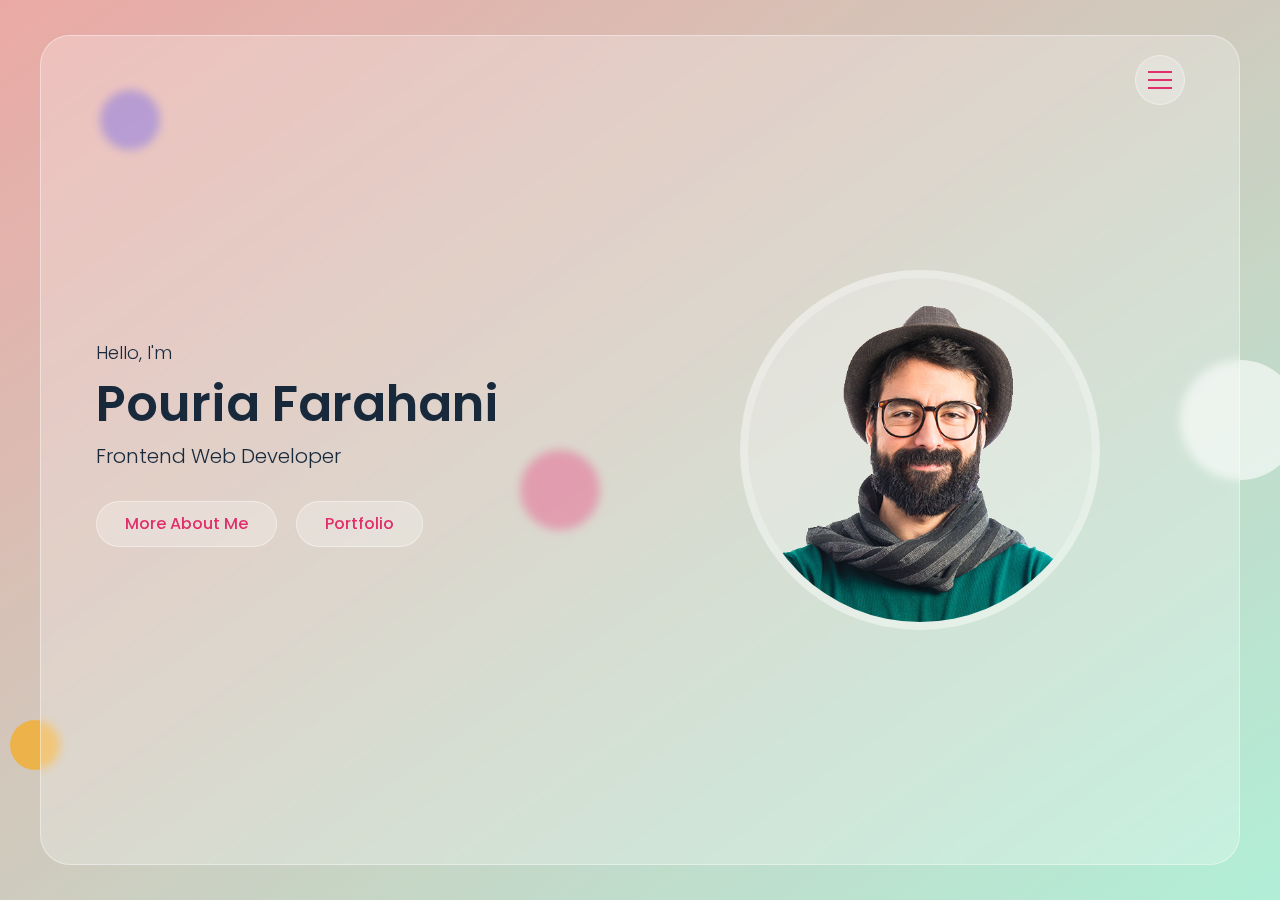
<file: cv/index.html>
<!DOCTYPE html>
<html lang="en">

<head>
    <meta charset="UTF-8">
    <meta http-equiv="X-UA-Compatible" content="IE=edge">
    <meta name="viewport" content="width=device-width, initial-scale=1.0">
    <link rel="stylesheet" href="asset/fontello-80cb3458/css/close.css">
    <link rel="stylesheet" href="asset/master.css">
    <title>CV POURIA FARAHANI</title>
</head>

<body>

    <!-- pageloaderstart -->
    <div class="pageloader">
        <div></div>
        <div></div>
        <div></div>
    </div>
    <!-- pageloaderend -->

    <!-- background circle start -->
    <div class="bg-circles">
        <div class="circle-1"></div>
        <div class="circle-2"></div>
        <div class="circle-3"></div>
        <div class="circle-4"></div>    
    </div>
    <!-- background circle end -->

    <!-- overlay start -->
    <div class="overlay">

    </div>
    <!-- overlay end -->

    <!--main start-->
    <div class="main hidden">
        <!-- headerstart -->
        <header class="header">
            <div class="container">
                <div class="row flex-end">
                    <button type="button" class="nav-toggler">
                        <span></span>
                    </button>
                    <nav class="nav">
                        <div class="nav-inner">
                            <ul>
                                <li><a href="#Home" class="nav-item link-item">Home</a></li>
                                <li><a href="#About" class="nav-item link-item">About</a></li>
                                <li><a href="#Portfolio" class="nav-item link-item">Portfolio</a></li>
                                <li><a href="#Contact" class="nav-item link-item">Contact</a></li>
                            </ul>
                        </div>
                    </nav>
                </div>
            </div>
        </header>
        <!-- headerend -->
        <!--home section start-->
        <section class="home-section align-item-center" id="Home">
            <div class="container">
                <div class="row align-item-center">
                    <div class="home-text">
                        <p>Hello, I'm</p>
                        <h1>pouria farahani </h1>
                        <h2>frontend web developer</h2>
                        <a href="#About" class="btn link-item">more about me</a>
                        <a href="#Portfolio" class="btn link-item">portfolio</a>
                    </div>
                    <div class="home-img">
                        <div class="img-box">
                            <img src="img/profile-img.png" alt="profile-img">
                        </div>
                    </div>
                </div>
            </div>
        </section>
        <!--home section end-->
        <!--about section start-->
        <section class="about-section sec-padding" id="About">
            <div class="container">
                <div class="row">
                    <div class="section-title">
                        <h2>about me</h2>
                    </div>
                </div>
                <div class="row">
                    <div class="about-img">
                        <div class="img-box">
                            <img src="img/about-img.png" alt="about img">
                        </div>
                    </div>
                    <div class="about-text">
                        <p>Lorem, ipsum dolor sit amet consectetur adipisicing elit. Quaerat, necessitatibus porro?
                            Explicabo quod ducimus laudantium, sint nesciunt maxime doloribus voluptatem qui magnam
                            mollitia aut unde non exercitationem! Cupiditate architecto illo nobis laboriosam ducimus
                            assumenda alias itaque, laudantium beatae molestiae delectus. Illum ea temporibus quas, unde
                            molestias nobis harum reprehenderit laboriosam!</p>
                        <h3>skills</h3>
                        <div class="skills">
                            <div class="skill-item">html</div>
                            <div class="skill-item">css</div>
                            <div class="skill-item">javascript</div>
                            <div class="skill-item">bootstrap</div>
                            <div class="skill-item">php</div>
                            <div class="skill-item">java</div>
                            <div class="skill-item">python</div>
                            <div class="skill-item">wordpress</div>
                            <div class="skill-item">c</div>
                            <div class="skill-item">c++</div>
                        </div>
                        <div class="about-tabs">
                            <button type="button" class="tab-item active" data-target="#education">education</button>
                            <button type="button" class="tab-item" data-target="#experience">experience</button>
                        </div>

                        <!-- eduction start -->
                        <div class="tab-content active" id="education">
                            <div class="timeline">
                                <div class="timeline-item">
                                    <span class="date"> 2013 - 2016</span>
                                    <h4>bachlore of technology - <span> todfod university </span></h4>
                                    <p>Lorem ipsum dolor sit amet consectetur adipisicing elit. Ducimus omnis iusto est
                                        eum dolorum id.</p>
                                </div>
                                <div class="timeline-item">
                                    <span class="date"> 2013 - 2016</span>
                                    <h4>bachlore of technology - <span> todfod university </span></h4>
                                    <p>Lorem ipsum dolor sit amet consectetur adipisicing elit. Ducimus omnis iusto est
                                        eum dolorum id.</p>
                                </div>
                                <div class="timeline-item">
                                    <span class="date"> 2013 - 2016</span>
                                    <h4>bachlore of technology - <span> todfod university </span></h4>
                                    <p>Lorem ipsum dolor sit amet consectetur adipisicing elit. Ducimus omnis iusto est
                                        eum dolorum id.</p>
                                </div>
                            </div>
                        </div>
                        <!-- education end -->
                        <!-- experience start -->
                        <div class="tab-content" id="experience">
                            <div class="timeline">
                                <div class="timeline-item">
                                    <span class="date"> 2013 - 2016</span>
                                    <h4>web developer - <span>the webshala</span></h4>
                                    <p>Lorem ipsum dolor sit amet consectetur adipisicing elit. Magnam facere at ex
                                        architecto tempore et!</p>
                                </div>
                                <div class="timeline-item">
                                    <span class="date"> 2013 - 2016</span>
                                    <h4>web developer - <span>the webshala</span></h4>
                                    <p>Lorem ipsum dolor sit amet consectetur adipisicing elit. Magnam facere at ex
                                        architecto tempore et!</p>
                                </div>
                                <div class="timeline-item">
                                    <span class="date"> 2013 - 2016</span>
                                    <h4>web developer - <span>the webshala</span></h4>
                                    <p>Lorem ipsum dolor sit amet consectetur adipisicing elit. Magnam facere at ex
                                        architecto tempore et!</p>
                                </div>
                            </div>
                        </div>
                        <!-- experience end -->

                        <a href="cv.pdf" target="_blank" class="btn">Download Cv</a>
                        <a href="#Contact" class="btn link-item">Contact Me</a>

                    </div>
                </div>
            </div>
        </section>
        <!--about section end-->
        <!-- portfolio section start -->
        <section class="portfolio-section sec-padding" id="Portfolio">
            <div class="container">
                <div class="row">
                    <div class="section-title">
                        <h2>recent work</h2>
                    </div>
                </div>
                <div class="row">
                    <!-- portfolio item start -->
                    <div class="portfolio-item">
                        <div class="portfolio-item-thumbnail">
                            <img src="img/portfolio/1.jpg" alt="portfoli item thumb">
                        </div>
                        <h3 class="portfolio-item-title">education course website</h3>
                        <button type="button" class="btn view-project-btn">view project</button>
                        <div class="portfolio-item-details">
                            <div class="description">
                                <p>Lorem ipsum dolor sit amet consectetur, adipisicing elit. Officiis maiores illo ex
                                    itaque quae illum voluptatum distinctio accusamus laborum nostrum delectus velit
                                    aliquam possimus, fugiat iste, repellendus provident maxime autem? Illo eveniet
                                    voluptatem dolorum earum quas molestiae delectus doloremque ullam?</p>
                            </div>
                            <div class="general-info">
                                <ul>
                                    <li>Created - <span>4 Dec 2020</span></li>
                                    <li>technologies used - <span>Html , Css </span></li>
                                    <li>Role - <span>Frontend</span></li>
                                    <li>view online - <span><a href="#" target="">www.domain.com</a></span></li>
                                </ul>
                            </div>
                        </div>
                    </div>
                    <!-- portfoliitemend -->
                    <!-- portfolio item start -->
                    <div class="portfolio-item">
                        <div class="portfolio-item-thumbnail">
                            <img src="img/portfolio/2.jpg" alt="portfoli item thumb">
                        </div>
                        <h3 class="portfolio-item-title">personal portfolio website</h3>
                        <button type="button" class="btn view-project-btn">view project</button>
                        <div class="portfolio-item-details">
                            <div class="description">
                                <p>Lorem ipsum dolor sit amet consectetur, adipisicing elit. Officiis maiores illo ex
                                    itaque quae illum voluptatum distinctio accusamus laborum nostrum delectus velit
                                    aliquam possimus, fugiat iste, repellendus provident maxime autem? Illo eveniet
                                    voluptatem dolorum earum quas molestiae delectus doloremque ullam?</p>
                            </div>
                            <div class="general-info">
                                <ul>
                                    <li>Created - <span>4 Dec 2020</span></li>
                                    <li>technologies used - <span>bootstrap 5</span></li>
                                    <li>Role - <span>Frontend</span></li>
                                    <li>view online - <span><a href="#" target="">www.domain.com</a></span></li>
                                </ul>
                            </div>
                        </div>
                    </div>
                    <!-- portfoliitemend -->
                    <!-- portfolio item start -->
                    <div class="portfolio-item">
                        <div class="portfolio-item-thumbnail">
                            <img src="img/portfolio/3.jpg" alt="portfoli item thumb">
                        </div>
                        <h3 class="portfolio-item-title">app Landing page</h3>
                        <button type="button" class="btn view-project-btn">view project</button>
                        <div class="portfolio-item-details">
                            <div class="description">
                                <p>Lorem ipsum dolor sit amet consectetur, adipisicing elit. Officiis maiores illo ex
                                    itaque quae illum voluptatum distinctio accusamus laborum nostrum delectus velit
                                    aliquam possimus, fugiat iste, repellendus provident maxime autem? Illo eveniet
                                    voluptatem dolorum earum quas molestiae delectus doloremque ullam?</p>
                            </div>
                            <div class="general-info">
                                <ul>
                                    <li>Created - <span>4 Dec 2020</span></li>
                                    <li>technologies used - <span>html , css , bootstrap 4</span></li>
                                    <li>Role - <span>Frontend</span></li>
                                    <li>view online - <span><a href="#" target="">www.domain.com</a></span></li>
                                </ul>
                            </div>
                        </div>
                    </div>
                    <!-- portfoliitemend -->
                    <!-- portfolio item start -->
                    <div class="portfolio-item">
                        <div class="portfolio-item-thumbnail">
                            <img src="img/portfolio/4.jpg" alt="portfoli item thumb">
                        </div>
                        <h3 class="portfolio-item-title">restaurant website</h3>
                        <button type="button" class="btn view-project-btn">view project</button>
                        <div class="portfolio-item-details">
                            <div class="description">
                                <p>Lorem ipsum dolor sit amet consectetur, adipisicing elit. Officiis maiores illo ex
                                    itaque quae illum voluptatum distinctio accusamus laborum nostrum delectus velit
                                    aliquam possimus, fugiat iste, repellendus provident maxime autem? Illo eveniet
                                    voluptatem dolorum earum quas molestiae delectus doloremque ullam?</p>
                            </div>
                            <div class="general-info">
                                <ul>
                                    <li>Created - <span>4 Dec 2020</span></li>
                                    <li>technologies used - <span>html , css , javascript</span></li>
                                    <li>Role - <span>Frontend</span></li>
                                    <li>view online - <span><a href="#" target="">www.domain.com</a></span></li>
                                </ul>
                            </div>
                        </div>
                    </div>
                    <!-- portfoliitemend -->
                    <!-- portfolio item start -->
                    <div class="portfolio-item">
                        <div class="portfolio-item-thumbnail">
                            <img src="img/portfolio/5.jpg" alt="portfoli item thumb">
                        </div>
                        <h3 class="portfolio-item-title">personal portfolio website</h3>
                        <button type="button" class="btn view-project-btn">view project</button>
                        <div class="portfolio-item-details">
                            <div class="description">
                                <p>Lorem ipsum dolor sit amet consectetur, adipisicing elit. Officiis maiores illo ex
                                    itaque quae illum voluptatum distinctio accusamus laborum nostrum delectus velit
                                    aliquam possimus, fugiat iste, repellendus provident maxime autem? Illo eveniet
                                    voluptatem dolorum earum quas molestiae delectus doloremque ullam?</p>
                            </div>
                            <div class="general-info">
                                <ul>
                                    <li>Created - <span>4 Dec 2020</span></li>
                                    <li>technologies used - <span>html , css , javascript</span></li>
                                    <li>Role - <span>Frontend</span></li>
                                    <li>view online - <span><a href="#" target="">www.domain.com</a></span></li>
                                </ul>
                            </div>
                        </div>
                    </div>
                    <!-- portfoliitemend -->
                    <!-- portfolio item start -->
                    <div class="portfolio-item">
                        <div class="portfolio-item-thumbnail">
                            <img src="img/portfolio/6.jpg" alt="portfoli item thumb">
                        </div>
                        <h3 class="portfolio-item-title">product Landing page</h3>
                        <button type="button" class="btn view-project-btn">view project</button>
                        <div class="portfolio-item-details">
                            <div class="description">
                                <p>Lorem ipsum dolor sit amet consectetur, adipisicing elit. Officiis maiores illo ex
                                    itaque quae illum voluptatum distinctio accusamus laborum nostrum delectus velit
                                    aliquam possimus, fugiat iste, repellendus provident maxime autem? Illo eveniet
                                    voluptatem dolorum earum quas molestiae delectus doloremque ullam?</p>
                            </div>
                            <div class="general-info">
                                <ul>
                                    <li>Created - <span>4 Dec 2020</span></li>
                                    <li>technologies used - <span>Html , Css , Bootstrap 4</span></li>
                                    <li>Role - <span>Frontend</span></li>
                                    <li>view online - <span><a href="#" target="">www.domain.com</a></span></li>
                                </ul>
                            </div>
                        </div>
                    </div>
                    <!-- portfoliitemend -->
                </div>
            </div>
        </section>
        <!-- portfolio section end -->
        <!-- contact section start -->
        <section class="contact-section sec-padding" id="Contact">
            <div class="container">
                <div class="row">
                    <div class="section-title">
                        <h2>contact me</h2>
                    </div>
                </div>
                <div class="row">
                    <div class="contact-form">
                        <form>
                            <div class="row">
                                <div class="input-group">
                                    <input type="text" placeholder="Name"  class="input-control" required>
                                </div>
                                <div class="input-group">
                                    <input type="text" placeholder="Email"  class="input-control" required>
                                </div>
                                <div class="input-group">
                                    <input type="text" placeholder="Subject"  class="input-control" required>
                                </div>
                                <div class="input-group">
                                    <textarea placeholder="Message" class="input-control" required></textarea>
                                </div>
                                <div class="submit-btn">
                                    <button type="submit" class="btn">Send message</button>
                                </div>
                            </div>
                        </form>
                    </div>
                    <div class="contact-info">
                        <div class="contact-info-item">
                            <h3>Email</h3>
                            <p>pouria.k.f@gmail.com</p>
                        </div>
                        <div class="contact-info-item">
                            <h3>Phone</h3>
                            <p>09306033326</p>
                        </div>
                        <div class="contact-info-item">
                            <h3>Follow me</h3>
                            <div class="social-links">
                                <a href="#" target="_blank"><i class="demo-icon icon-instagram"></i></a>
                                <a href="#" target="_blank"><i class="demo-icon icon-github-circled"></i></a>
                                <a href="#" target="_blank"><i class="demo-icon icon-telegram"></i></a>
                            </div>
                        </div> 
                    </div>
                </div>
            </div>
        </section>
        <!-- contact section end -->

    </div>
    <!--main end-->

    <!-- portfolio item details item start -->
    <div class="portfolio-popup">
        <div class="pp-inner">
            <div class="pp-content">
                <div class="pp-header">
                    <button type="button" class="btn pp-close">
                        <i class="demo-icon icon-cancel-1"></i>
                    </button>
                    <div class="pp-thumnail">
                        <img src="img/portfolio/3.jpg" alt="">
                    </div>
                    <h3></h3>
                </div>
                <div class="pp-body">
                </div>
            </div>
        </div>
    </div>
    <!-- portfolio item details item end -->

    <!-- javascript -->
    <script src="asset/script.js"></script>
</body>

</html>
</file>
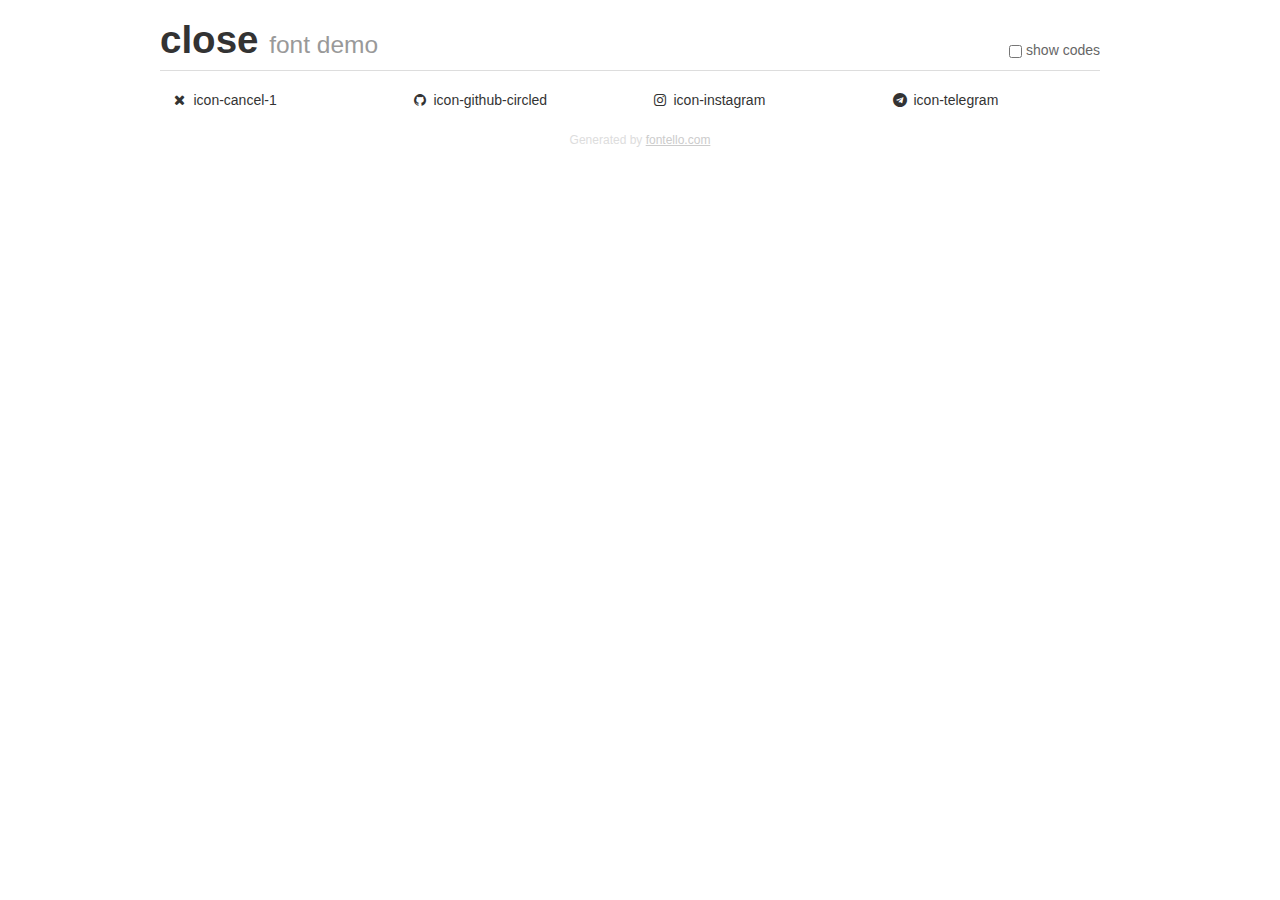
<file: cv/asset/fontello-80cb3458/demo.html>
<!DOCTYPE html>
<html>
  <head>
  <!--[if lt IE 9]><script language="javascript" type="text/javascript" src="//html5shim.googlecode.com/svn/trunk/html5.js"></script><![endif]-->
  <meta charset="UTF-8">
  <style>
    html {
      font-size: 100%;
      -webkit-text-size-adjust: 100%;
      -ms-text-size-adjust: 100%;
    }
    a:focus {
      outline: thin dotted #333;
      outline: 5px auto -webkit-focus-ring-color;
      outline-offset: -2px;
    }
    a:hover,
    a:active {
      outline: 0;
    }
    input {
      margin: 0;
      font-size: 100%;
      vertical-align: middle;
      *overflow: visible;
      line-height: normal;
    }
    input::-moz-focus-inner {
      padding: 0;
      border: 0;
    }
    body {
      margin: 0;
      font-family: "Helvetica Neue", Helvetica, Arial, sans-serif;
      font-size: 14px;
      line-height: 20px;
      color: #333;
      background-color: #fff;
    }
    a {
      color: #08c;
      text-decoration: none;
    }
    a:hover {
      color: #005580;
      text-decoration: underline;
    }
    .row {
      margin-left: -20px;
      *zoom: 1;
    }
    .row:before,
    .row:after {
      display: table;
      content: "";
      line-height: 0;
    }
    .row:after {
      clear: both;
    }
    .span3 {
      float: left;
      min-height: 1px;
      margin-left: 20px;
      width: 220px;
    }
    .container {
      width: 940px;
      margin-right: auto;
      margin-left: auto;
      *zoom: 1;
    }
    .container:before,
    .container:after {
      display: table;
      content: "";
      line-height: 0;
    }
    .container:after {
      clear: both;
    }
    small {
      font-size: 85%;
    }
    h1 {
      margin: 10px 0;
      font-family: inherit;
      font-weight: bold;
      line-height: 20px;
      color: inherit;
      text-rendering: optimizelegibility;
      line-height: 40px;
      font-size: 38.5px;
    }
    h1 small {
      font-weight: normal;
      line-height: 1;
      color: #999;
      font-size: 24.5px;
    }

    body {
      margin-top: 90px;
    }
    .header {
      position: fixed;
      top: 0;
      left: 50%;
      margin-left: -480px;
      background-color: #fff;
      border-bottom: 1px solid #ddd;
      padding-top: 10px;
      z-index: 10;
    }
    .footer {
      color: #ddd;
      font-size: 12px;
      text-align: center;
      margin-top: 20px;
    }
    .footer a {
      color: #ccc;
      text-decoration: underline;
    }
    .the-icons {
      font-size: 14px;
      line-height: 24px;
    }
    .switch {
      position: absolute;
      right: 0;
      bottom: 10px;
      color: #666;
    }
    .switch input {
      margin-right: 0.3em;
    }
    .codesOn .i-name {
      display: none;
    }
    .codesOn .i-code {
      display: inline;
    }
    .i-code {
      display: none;
    }
    @font-face {
      font-family: 'close';
      src: url('./font/close.eot?56160703');
      src: url('./font/close.eot?56160703#iefix') format('embedded-opentype'),
           url('./font/close.woff?56160703') format('woff'),
           url('./font/close.ttf?56160703') format('truetype'),
           url('./font/close.svg?56160703#close') format('svg');
      font-weight: normal;
      font-style: normal;
    }
    .demo-icon {
      font-family: "close";
      font-style: normal;
      font-weight: normal;
      speak: never;
     
      display: inline-block;
      text-decoration: inherit;
      width: 1em;
      margin-right: .2em;
      text-align: center;
      /* opacity: .8; */
     
      /* For safety - reset parent styles, that can break glyph codes*/
      font-variant: normal;
      text-transform: none;
     
      /* fix buttons height, for twitter bootstrap */
      line-height: 1em;
     
      /* Animation center compensation - margins should be symmetric */
      /* remove if not needed */
      margin-left: .2em;
     
      /* You can be more comfortable with increased icons size */
      /* font-size: 120%; */
     
      /* Font smoothing. That was taken from TWBS */
      -webkit-font-smoothing: antialiased;
      -moz-osx-font-smoothing: grayscale;
     
      /* Uncomment for 3D effect */
      /* text-shadow: 1px 1px 1px rgba(127, 127, 127, 0.3); */
    }
    </style>
    <link rel="stylesheet" href="css/animation.css"><!--[if IE 7]><link rel="stylesheet" href="css/" + font.fontname + "-ie7.css"><![endif]-->
    <script>
      function toggleCodes(on) {
        var obj = document.getElementById('icons');
      
        if (on) {
          obj.className += ' codesOn';
        } else {
          obj.className = obj.className.replace(' codesOn', '');
        }
      }
    </script>
  </head>
  <body>
    <div class="container header">
      <h1>close <small>font demo</small></h1>
      <label class="switch">
        <input type="checkbox" onclick="toggleCodes(this.checked)">show codes
      </label>
    </div>
    <div class="container" id="icons">
      <div class="row">
        <div class="span3" title="Code: 0xe801">
          <i class="demo-icon icon-cancel-1">&#xe801;</i> <span class="i-name">icon-cancel-1</span><span class="i-code">0xe801</span>
        </div>
        <div class="span3" title="Code: 0xf09b">
          <i class="demo-icon icon-github-circled">&#xf09b;</i> <span class="i-name">icon-github-circled</span><span class="i-code">0xf09b</span>
        </div>
        <div class="span3" title="Code: 0xf16d">
          <i class="demo-icon icon-instagram">&#xf16d;</i> <span class="i-name">icon-instagram</span><span class="i-code">0xf16d</span>
        </div>
        <div class="span3" title="Code: 0xf2c6">
          <i class="demo-icon icon-telegram">&#xf2c6;</i> <span class="i-name">icon-telegram</span><span class="i-code">0xf2c6</span>
        </div>
      </div>
    </div>
    <div class="container footer">Generated by <a href="https://fontello.com">fontello.com</a></div>
  </body>
</html>
</file>
<file: cv/asset/fontello-80cb3458/css/close.css>
@font-face {
  font-family: 'close';
  src: url('../font/close.eot?15642233');
  src: url('../font/close.eot?15642233#iefix') format('embedded-opentype'),
       url('../font/close.woff2?15642233') format('woff2'),
       url('../font/close.woff?15642233') format('woff'),
       url('../font/close.ttf?15642233') format('truetype'),
       url('../font/close.svg?15642233#close') format('svg');
  font-weight: normal;
  font-style: normal;
}
/* Chrome hack: SVG is rendered more smooth in Windozze. 100% magic, uncomment if you need it. */
/* Note, that will break hinting! In other OS-es font will be not as sharp as it could be */
/*
@media screen and (-webkit-min-device-pixel-ratio:0) {
  @font-face {
    font-family: 'close';
    src: url('../font/close.svg?15642233#close') format('svg');
  }
}
*/
[class^="icon-"]:before, [class*=" icon-"]:before {
  font-family: "close";
  font-style: normal;
  font-weight: normal;
  speak: never;

  display: inline-block;
  text-decoration: inherit;
  width: 1em;
  margin-right: .2em;
  text-align: center;
  /* opacity: .8; */

  /* For safety - reset parent styles, that can break glyph codes*/
  font-variant: normal;
  text-transform: none;

  /* fix buttons height, for twitter bootstrap */
  line-height: 1em;

  /* Animation center compensation - margins should be symmetric */
  /* remove if not needed */
  margin-left: .2em;

  /* you can be more comfortable with increased icons size */
  /* font-size: 120%; */

  /* Font smoothing. That was taken from TWBS */
  -webkit-font-smoothing: antialiased;
  -moz-osx-font-smoothing: grayscale;

  /* Uncomment for 3D effect */
  /* text-shadow: 1px 1px 1px rgba(127, 127, 127, 0.3); */
}

.icon-cancel-1:before { content: '\e801'; } /* '' */
.icon-github-circled:before { content: '\f09b'; } /* '' */
.icon-instagram:before { content: '\f16d'; } /* '' */
.icon-telegram:before { content: '\f2c6'; } /* '' */
</file>
<file: cv/asset/master.css>
/* fonts */
@import url('https://fonts.googleapis.com/css2?family=Poppins:wght@300;400;500;600;700&family=Share+Tech+Mono&display=swap');

/* variables */

:root {
    --main-color: #e02f6b;
    --blue: #0000ff;
    --blue-dark: #18293c;
    --orange: #ffa500;
    --green-yellow: #cddc39;
    --pink-light: #efa2b4;
    --cyan-light: #aef1ee;
    --white: #ffffff;
    --white-alpha-40: rgba(255, 255, 255, 0.40);
    --white-alpha-25: rgba(255, 255, 255, 0.25);
    --backdrop-filter-blur: blur(5px)
}

/* global setting */
* {
    margin: 0;
    padding: 0;
    box-sizing: border-box;
    outline: none;
}

::after,
::before {
    box-sizing: border-box;
}


body {
    min-height: 100vh;
    background-image: linear-gradient(to bottom right, var(--pink-light), var(--cyan-light));
    font-size: 16px;
    background-attachment: fixed;
    color: var(--blue-dark);
    font-family: 'Poppins', sans-serif;
    font-weight: 300;
    line-height: 1.5;
    overflow-x: hidden;
    -webkit-tap-highlight-color: transparent;
    padding: 35px 15px;
}

body.hide-scrolling{
    overflow-y:hidden;
}

body::before {
    content: '';
    position: fixed;
    top: 0;
    left: 0;
    height: 100%;
    width: 100%;
    background-color: var(--green-yellow);
    z-index: -1;
    opacity: 0.12;
}

a{
    text-decoration: none;
}

h1,h2{
    font-weight: 600;
}

h3,h4,h5,h6{
    font-weight: 500;
}

ul{
    list-style: none;
}

img {
    max-width: 100%;
    vertical-align: middle;
}

section {
    background-color: var(--white-alpha-25);
    border: 1px solid var(--white-alpha-40);
    min-height: calc(100vh - 70px);
    border-radius: 30px;
    backdrop-filter: var(--backdrop-filter-blur);
    display: none;
}

section.active{
    display: block;
    animation: fade-in  0.5s ease-in-out forwards;
}


section.fade-out{
 animation: fadeout 0.5s ease-in-out forwards;
}

.main {
    max-width: 1200px;
    margin: auto;
    transition: all 0.5s ease-in-out;
    position: relative;
}

.main.fade-out{
    opacity: 0;
}

.container {
    padding: 0 40px;
    width: 100%;
}

.row {
    display: flex;
    flex-wrap: wrap;
}

.align-item-center {
    align-items: center;
}

.hidden{
    display: none !important;
}


.sec-padding{
    padding: 80px 0;
}


.flex-end{
    justify-content: flex-end;
}


/* section title */
.section-title{
    padding: 0 15px;
    width: 100%;
    text-align: center;
    margin-bottom: 40px;
}

.section-title h2{
    font-size: 40px;
    text-transform: capitalize;
}


/* custom-scroll-bar */
::-webkit-scrollbar{
    width: 5px;
}

::-webkit-scrollbar-track{
    background-color: var(--white);
}

::-webkit-scrollbar-thumb{
    background-color: var(--main-color);
}
/* buttons */
button{
    font-family: inherit;
    user-select: none;
}
.btn{
    line-height: 1.5;
    background-color: var(--white-alpha-25);
    padding: 10px 28px;
    display: inline-block;
    border: 1px solid var(--white-alpha-40);
    border-radius: 30px;
    color: var(--main-color);
    font-weight: 500;
    text-transform: capitalize;
    font-family: inherit;
    font-size: 16px;
    cursor: pointer;
    user-select: none;
    position: relative;
    overflow: hidden;
    vertical-align: middle;
    transition: color 0.4s ease;
}

.btn::before{
    content: '';
    position: absolute;
    left: 0;
    top: 0;
    height: 100%;
    width: 0%;
    background-color: var(--main-color);
    z-index: -1;
    transition: width 0.4s ease;
}

.btn:hover::before{
    width: 100%;
}

/* animation keyframes */

@keyframes fadein {
    0%{
        opacity: 0;
    }

    100%{
        opacity: 1;
    }
}


@keyframes fadeout {
    0%{
        opacity: 1;
    }

    100%{
        opacity: 0;
    }
}

@keyframes zoominout {
    0%,100%{
        transform: scale(0.5);
    }

    50%{
        transform: scale(1);
    }
}

@keyframes bouncetop {
    0%,100%{
        transform: translateY(-50px);
    }
    50%{
        transform: translateY(0px);
    }
}

@keyframes spin {
    0%{
        transform: rotate(0deg);
    }
    100%{
        transform: rotate(360deg);
    }
}

/* background circle */
.bg-circles{
    position: fixed;
    top: 0;
    height: 100%;
    max-width: 1200px;
    width: calc(100% - 30px);
    left: 50%;
    transform: translateX(-50%);
}

.bg-circles div{
    position: absolute;
    border-radius: 50%;
    
}

.bg-circles .circle-1{
    width: 60px;
    height: 60px;
    background-color: var(--blue);   
    left: 5%;
    top: 10%;
    opacity: 0.3;
    animation: zoominout 8s  linear infinite;
}


.bg-circles .circle-2{
    height: 80px;
    width: 80px;
    background-color: var(--main-color);
    left: 40%;
    top: 50%;
    opacity: 0.5;
    animation: bouncetop 5s ease-in-out infinite;
}

.bg-circles .circle-3{
    height: 120px;
    width: 120px;
    background-color: var(--white);
    top: 40%;
    right: -60px;;
    opacity: 0.6;
}


.bg-circles .circle-4{
    height: 50px;
    width: 50px;
    background-color: var(--orange);
    top: 80%;
    left: -30px;;
    opacity: 0.6;
}


/* overlay */

.overlay{
    position: fixed;
    left: 0;
    top: 0;
    height: 100%;
    width: 100%;
    background-color: transparent;
    z-index: 200;
    visibility: hidden;
}

.overlay.active{
    visibility: visible;
}

/* pageloader */
.pageloader{
    position: fixed;
    left: 0;
    top: 0;
    height: 100%;
    width: 100%;
    z-index: 999;
    background-color: var(--white-alpha-25);
    backdrop-filter: var(--backdrop-filter-blur);
    display: flex;
    justify-content: center;
    align-items: center;
    transition: opacity 0.6s ease;
}

.pageloader .fade-out{
    opacity: 0;
}

.pageloader div{
    border: 2px solid transparent;
    position: absolute;
    border-radius: 50%;
    opacity: 0.6;
    border-top-color: transparent !important;
    border-bottom-color: transparent !important;
    animation: spin 1s linear infinite;
}

.pageloader div:nth-child(1){
    height: 60px;
    width: 60px;
    border-color: var(--main-color);
}


.pageloader div:nth-child(2){
    height: 45px;
    width: 45px;
    border-color: var(--blue);
    animation-duration: 1.2s;
}


.pageloader div:nth-child(3){
    height: 30px;
    width: 30px;
    border-color: var(--orange);
}

.btn:hover{
    color: var(--white);
}

/* header */
.header{
    position: absolute;
    top: 0;
    left: 0;
    width: 100%;
    z-index: 1;
    padding: 20px 0 0;
}

.header.active{
    position: fixed;
    top: 35px;
    padding: 20px 15px;
}

.header.active .container{
    max-width: 1200px;
    margin: auto;
}

.header .nav-toggler{
    width: 50px;
    height: 50px;
    border: none;
    cursor: pointer;
    border-radius: 50%;
    background-color: var(--white-alpha-25);
    border: 1px solid var(--white-alpha-40);
    display: flex;
    align-items: center;
    justify-content: center;
    margin: 0 15px;
    z-index: 1;
    transition: opacity 0.5s ease-in-out;
}


.header .nav-toggler.hide{
    opacity: 0;
    transition: none;
}

.header .nav-toggler span{
    height: 2px;
    width: 24px;
    background-color: var(--main-color);
    position: relative;
    transition: background-color 0.3s ease;
}

.header.active .nav-toggler span{
    background-color: transparent;
}

.header .nav-toggler span::before,
.header .nav-toggler span::after{
    content: '';
    position: absolute;
    top: 0; 
    width: 100%;
    height: 100%;
    background-color: var(--main-color);
    transition: all 0.3s ease;
}

.header .nav-toggler span::before{
        left: 0;
        transform: translateY(-8px);
}

.header.active .nav-toggler span::before{
    transform: rotate(45deg);
}

.header .nav-toggler span::after{
    right: 0;
    transform: translateY(8px);
}

.header.active .nav-toggler span::after{
    transform: rotate(-45deg);
}

.header:not(.active) .nav-toggler:hover span::before,
.header:not(.active) .nav-toggler:hover span::after{
    width: 50%;
}

.header .nav{
    position: fixed;
    left: 0;
    top: 0;
    height: 100%;
    width: 100%;
    padding: 35px 15px;
    overflow-y: auto;
    visibility: hidden;
}

.header.active .nav{
    visibility: visible;
}

.header .nav-inner{
    min-height: calc(100vh - 70px);
    max-width: 1200px;
    margin: auto;
    background-color: var(--white-alpha-25);
    border: 1px solid var(--white-alpha-40);
    backdrop-filter: var(--backdrop-filter-blur);
    padding: 50px 0;
    border-radius: 30px;
    display: flex;
    align-items: center;
    justify-content: center;
    opacity: 0;
    transition: all 0.5s ease;
}

.header.active .nav-inner{
    opacity: 1;
}

.header .nav-inner ul li{
    text-align: center;
}

.header .nav-inner ul li a{
    font-size: 40px;
    text-transform: capitalize;
    color: var(--blue-dark);
    display: block;
    font-weight: 500;
    padding: 8px 15px;
    transition: color 0.3s ease;
    position: relative;
}

.header .nav-inner ul li a::before{
    content: '';
    position: absolute;
    right: 0;
    bottom: 0;
    height: 50%;
    width: 0;
    background-color: var(--white-alpha-25);
    z-index: -1;
    transition: width 0.5s ease;
}

.header .nav-inner ul li a:hover::before{
    width: 100%;
}

.header .nav-inner ul li a:hover{
    color: var(--main-color);
}

/* home section */
.home-section {
    padding: 120px 0;
}

.home-section.active{
    display: flex;
}

.home-img .img-box {
    max-width: 360px;
    background-color: var(--white-alpha-25);
    border-radius: 50%;
    border: 8px solid var(--white-alpha-25);
    margin: auto;
}

.home-img .img-box img {
    width: 100%;
    border-radius: 50%;
}

.home-text,
.home-img {
    width: 50%;
    padding: 15px;
}

.home-text p {
    font-size: 18px;
}

.home-text h1 {
    font-size: 50px;
    text-transform: capitalize;
}

.home-text h2 {
    font-size: 20px;
    text-transform: capitalize;
    font-weight: 300 ;
    margin: 0 0 30px;
}

.home-text .btn{
    margin: 0 15px 15px 0;
}

/* about section */
.about-img{
    width: 40%;
    padding: 0 15px;
}

.about-text{
    width: 60%;
    padding: 0 15px;
}

.about-img .img-box{
    background-color: var(--white-alpha-25);
    max-width: 380px;
    border: 1px solid var(--white-alpha-40);
    margin: auto;
    border-radius: 10px;
}

.about-img .img-box img{
    width: 100%;
}

.about-text h3{
    text-transform: capitalize;
    font-size: 20px;
    margin: 20px 0;
}

.about-text .skills{
    display: flex;
    flex-wrap: wrap;
    
}

.about-text .skill-item{
    background-color: var(--white-alpha-25);
    border: 1px solid var(--white-alpha-40);
    padding: 5px 15px;
    text-transform: capitalize;
    margin: 0 10px 10px 0;
    border-radius: 20px;
}

.about-tabs{
    margin-top: 20px;
}

.about-tabs .tab-item{
    padding: 2px 0;
    background-color: transparent;
    border: none;
    text-transform: capitalize;
    display: inline-block;
    color: var(--blue-dark);
    font-size: 20px;
    cursor: pointer; 
    font-weight: 500;
    margin: 0 30px 0 0;
    position: relative ;
    opacity: 0.5;
    transition: all 0.3s ease   ;
}

.about-tabs .tab-item:last-child{
    margin: 0;
}

.about-tabs .tab-item::before{
    content: '';
    position: absolute;
    left: 0;
    bottom: 0;
    height: 1px;
    width: 0%;
    background-color: var(--blue-dark);
    transition: width 0.4s ease;
}

.about-tabs .tab-item:hover::before{
    width: 100%;
}

.about-tabs .tab-item.active::before{
    width: 100%;
    background-color: var(--main-color);
}

.about-tabs .tab-item.active{
    color: var(--main-color);
    opacity: 1;
    cursor: auto;
}

.about-text .timeline{
    position: relative;
}

.about-text .timeline::before{
    content: '';
    position: absolute;
    top: 0;
    left: 5px;
    height: 100%;
    width: 1px;
    background-color: var(--main-color);
}

.about-text .tab-content{
    padding: 40px 0;
    display: none;
}

.about-text .tab-content.active{
    display: block;
}

.about-text .timeline-item{
    margin-bottom: 30px;
    position: relative;
    padding: 10px 0 0 40px;
}

.about-text .timeline-item::before{
    content: '';    
    position: absolute;
    height: 11px;
    width: 11px;
    background-color: var(--main-color);
    left: 0;
    top: 16px;
    border-radius: 50%;
}

.about-text .timeline-item:last-child{
    margin-bottom: 0;
}

.about-text .timeline-item .date{
    display: block;
    color: var(--main-color);
    font-weight: 400;
    margin: 0 0  10px;
}

.about-text .timeline-item h4{
    font-size: 18px;
    text-transform: capitalize;
    margin: 0 0 10px;
}

.about-text .timeline-item h4 span{
    font-weight: 400;
}

.about-text .btn{
    margin: 0 15px 15px 0; 
}

/* portfolio section */

.portfolio-section{
    padding-bottom: 50px;
}

.portfolio-item{
    width: calc((100% / 3 ) - 30px);
    margin:0 15px 30px;
}

.portfolio-item-thumbnail{
    padding: 10px;
    background-color: var(--white-alpha-25);
    border: 1px solid var(--white-alpha-40);
    border-radius: 10px;
}

.portfolio-item-thumbnail img{
    width: 100%;
    border-radius: 10px;
}

.portfolio-item h3{
    font-size: 20px;
    text-transform: capitalize;
    margin:20px 0;
}

.portfolio-item-details{
    display: none;
}

.portfolio-popup{
    position: fixed;
    left: 0;
    top: 0;
    height: 100%;
    width: 100%;
    visibility: hidden;
    z-index: 200;
}

.portfolio-popup.open{
    visibility: visible;
    overflow-y: auto;
}

.pp-inner{
    min-height: 100vh;
    padding: 40px 15px;
    display: flex;
    justify-content: center;
    align-items: center;
}

.pp-content{
    background-color: var(--white-alpha-25);
    padding: 30px;
    border-radius: 30px;
    max-width: 900px;
    width: 100%;
    opacity: 0;
    transform: scale(0.9);
    border: 1px solid var(--white-alpha-40);
    backdrop-filter: var(--backdrop-filter-blur);
}

.portfolio-popup.open .pp-content{
    opacity: 1;
    transform: scale(1);
    transition: all 0.5s ease;
}

.pp-header{
    position: relative;
}

.pp-header .btn{
    height: 40px;
    width: 40px;
    padding: 0;
    display: flex;
    align-items: center;
    justify-content: center;
    position: absolute;
    right: -40px;
    top: -40px;
}

.pp-thumnail img{
    border-radius: 10px;
}


.pp-header h3{
    font-size: 25px;
    text-transform: capitalize;
    margin:20px 0 15px;
}

.pp-body .description{
    margin-bottom: 20px;
}

.pp-body .general-info li{
    margin-bottom: 10px;
    font-weight: 500;
    text-transform: capitalize;
}

.pp-body .general-info li span{
    font-weight: 300;
}

.pp-body .general-info li a{
    text-transform: lowercase;
    color: var(--main-color);
}

/* contact section */
.contact-form,
.contact-info{
    width: 50%;
    padding: 0 15px;
}

.contact-form .input-group{
    width: 100% ;
    margin-bottom: 30px;
}

.contact-form .input-control::placeholder{
    color: var(--blue-dark);
    opacity: 0.8;
    font-weight: 300;
}

.contact-form .input-control{
    display: block;
    width: 100%;
    height: 50px;
    border-radius: 25px;
    border: none;
    font-family: inherit;
    font-weight: 400;
    font-size: 16px;
    background-color: var(--white-alpha-25);
    padding: 0 20px;
    color: var(--blue-dark);
    border: 1px solid transparent;
    transition: border-color 0.3s ease;
}

.contact-form .input-control:focus{
    border-color: var(--white-alpha-40);
}

.contact-form textarea.input-control{
    height: 120px;
    resize: none;
    padding-top: 20px;
}

.contact-info-item{
    margin: 0 0 30px;
    padding: 0 0 0 20px;
}

.contact-info-item h3{
    font-size: 20px;
    text-transform: capitalize;
    margin: 0 0 5px;
}

.contact-info-item .social-links a{
    display: inline-flex;
    align-items: center;
    justify-content: center;
    height: 40px;
    width: 40px;
    background-color: var(--white-alpha-25);
    border: 1px solid var(--white-alpha-40);
    color: var(--main-color);
    border-radius: 50%;
    margin: 6px 4px 0 0;
    transition: all 0.3s ease;
}

.contact-info-item .social-links a:hover{
    color: var(--white);
    background-color: var(--main-color);
}  

/* responsive */
@media(max-width:991px){
    .container{
        padding: 0;
    }
    .home-text,
    .home-img{
        width: 100%;
    }

    .home-text{
        text-align: center;
    }

    .home-img{
        order: -1;
    }

    .home-img .img-box{
        max-width: 300px;
    }

    .home-text .btn{
        margin: 0 7px 15px;
    }

    .portfolio-item{
        width: calc(50% - 30px);
    }

}

@media(max-width:767px){
    .contact-form,
    .contact-info,
    .about-text,
    .about-img{
        width: 100%;
    }

    .contact-info{
        order: -1;
        margin-bottom: 15px;
    }

    .contact-info-item{
        padding: 0;
    }

    .about-text{
        margin-top: 30px;
    }

    .portfolio-item{
        width: calc(100% - 30px);
    }

    .pp-inner{
        padding: 30px 15px;
    }


}

@media(max-width:575px){
    .section-title h2,
    .header .nav-inner ul li a {
        font-size: 35px;
    }

    .home-text h1{
        font-size: 30px;
    }
    .home-text h2{
        font-size: 18px;
    }

    .pp-header h3{
        font-size: 20px;
    }
}
</file>
<file: cv/asset/fontello-80cb3458/css/animation.css>
/*
   Animation example, for spinners
*/
.animate-spin {
  -moz-animation: spin 2s infinite linear;
  -o-animation: spin 2s infinite linear;
  -webkit-animation: spin 2s infinite linear;
  animation: spin 2s infinite linear;
  display: inline-block;
}
@-moz-keyframes spin {
  0% {
    -moz-transform: rotate(0deg);
    -o-transform: rotate(0deg);
    -webkit-transform: rotate(0deg);
    transform: rotate(0deg);
  }

  100% {
    -moz-transform: rotate(359deg);
    -o-transform: rotate(359deg);
    -webkit-transform: rotate(359deg);
    transform: rotate(359deg);
  }
}
@-webkit-keyframes spin {
  0% {
    -moz-transform: rotate(0deg);
    -o-transform: rotate(0deg);
    -webkit-transform: rotate(0deg);
    transform: rotate(0deg);
  }

  100% {
    -moz-transform: rotate(359deg);
    -o-transform: rotate(359deg);
    -webkit-transform: rotate(359deg);
    transform: rotate(359deg);
  }
}
@-o-keyframes spin {
  0% {
    -moz-transform: rotate(0deg);
    -o-transform: rotate(0deg);
    -webkit-transform: rotate(0deg);
    transform: rotate(0deg);
  }

  100% {
    -moz-transform: rotate(359deg);
    -o-transform: rotate(359deg);
    -webkit-transform: rotate(359deg);
    transform: rotate(359deg);
  }
}
@-ms-keyframes spin {
  0% {
    -moz-transform: rotate(0deg);
    -o-transform: rotate(0deg);
    -webkit-transform: rotate(0deg);
    transform: rotate(0deg);
  }

  100% {
    -moz-transform: rotate(359deg);
    -o-transform: rotate(359deg);
    -webkit-transform: rotate(359deg);
    transform: rotate(359deg);
  }
}
@keyframes spin {
  0% {
    -moz-transform: rotate(0deg);
    -o-transform: rotate(0deg);
    -webkit-transform: rotate(0deg);
    transform: rotate(0deg);
  }

  100% {
    -moz-transform: rotate(359deg);
    -o-transform: rotate(359deg);
    -webkit-transform: rotate(359deg);
    transform: rotate(359deg);
  }
}
</file>
